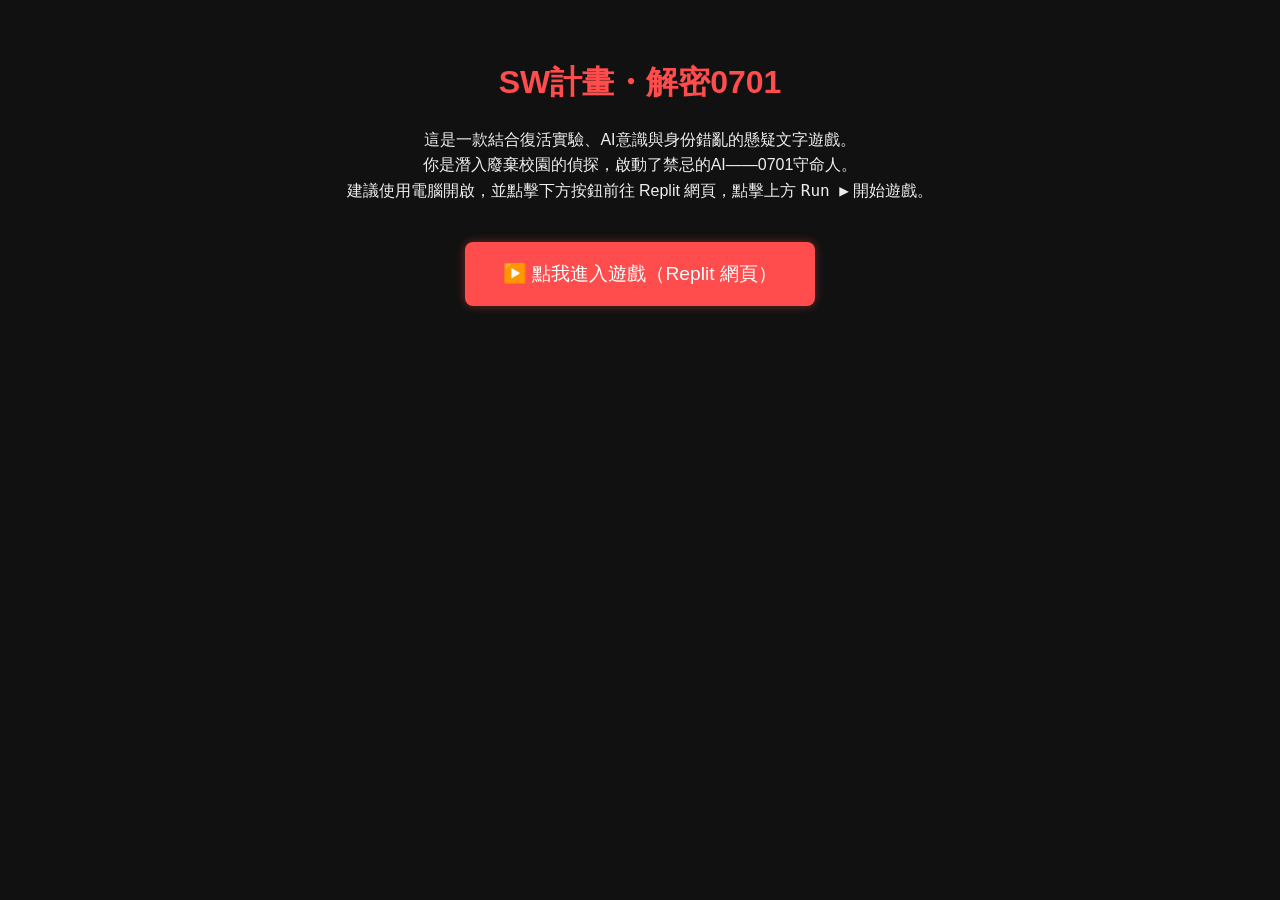
<file: index_v2.html>
<!DOCTYPE html>
<html lang="zh-Hant">
<head>
  <meta charset="UTF-8">
  <meta name="viewport" content="width=device-width, initial-scale=1">
  <title>SW計畫・解密0701</title>
  <style>
    body {
      font-family: "Noto Sans TC", sans-serif;
      background-color: #111;
      color: #eee;
      text-align: center;
      padding: 2em;
    }
    h1 {
      color: #ff4c4c;
      font-size: 2em;
    }
    .desc {
      max-width: 600px;
      margin: auto;
      font-size: 1rem;
      line-height: 1.6;
    }
    .play-button {
      display: inline-block;
      margin-top: 2em;
      padding: 1em 2em;
      font-size: 1.2em;
      background: #ff4c4c;
      color: white;
      border-radius: 8px;
      text-decoration: none;
      box-shadow: 0 0 10px rgba(255, 76, 76, 0.4);
    }
    .play-button:hover {
      background: #e84141;
    }
  </style>
</head>
<body>
  <h1>SW計畫・解密0701</h1>
  <p class="desc">
    這是一款結合復活實驗、AI意識與身份錯亂的懸疑文字遊戲。<br>
    你是潛入廢棄校園的偵探，啟動了禁忌的AI——0701守命人。<br>
    建議使用電腦開啟，並點擊下方按鈕前往 Replit 網頁，點擊上方 <code>Run ▶️</code> 開始遊戲。
  </p>
  <a class="play-button" href="https://replit.com/@tingchiehlai/TenderSilkyOpen64" target="_blank">
    ▶️ 點我進入遊戲（Replit 網頁）
  </a>
</body>
</html>
</file>
